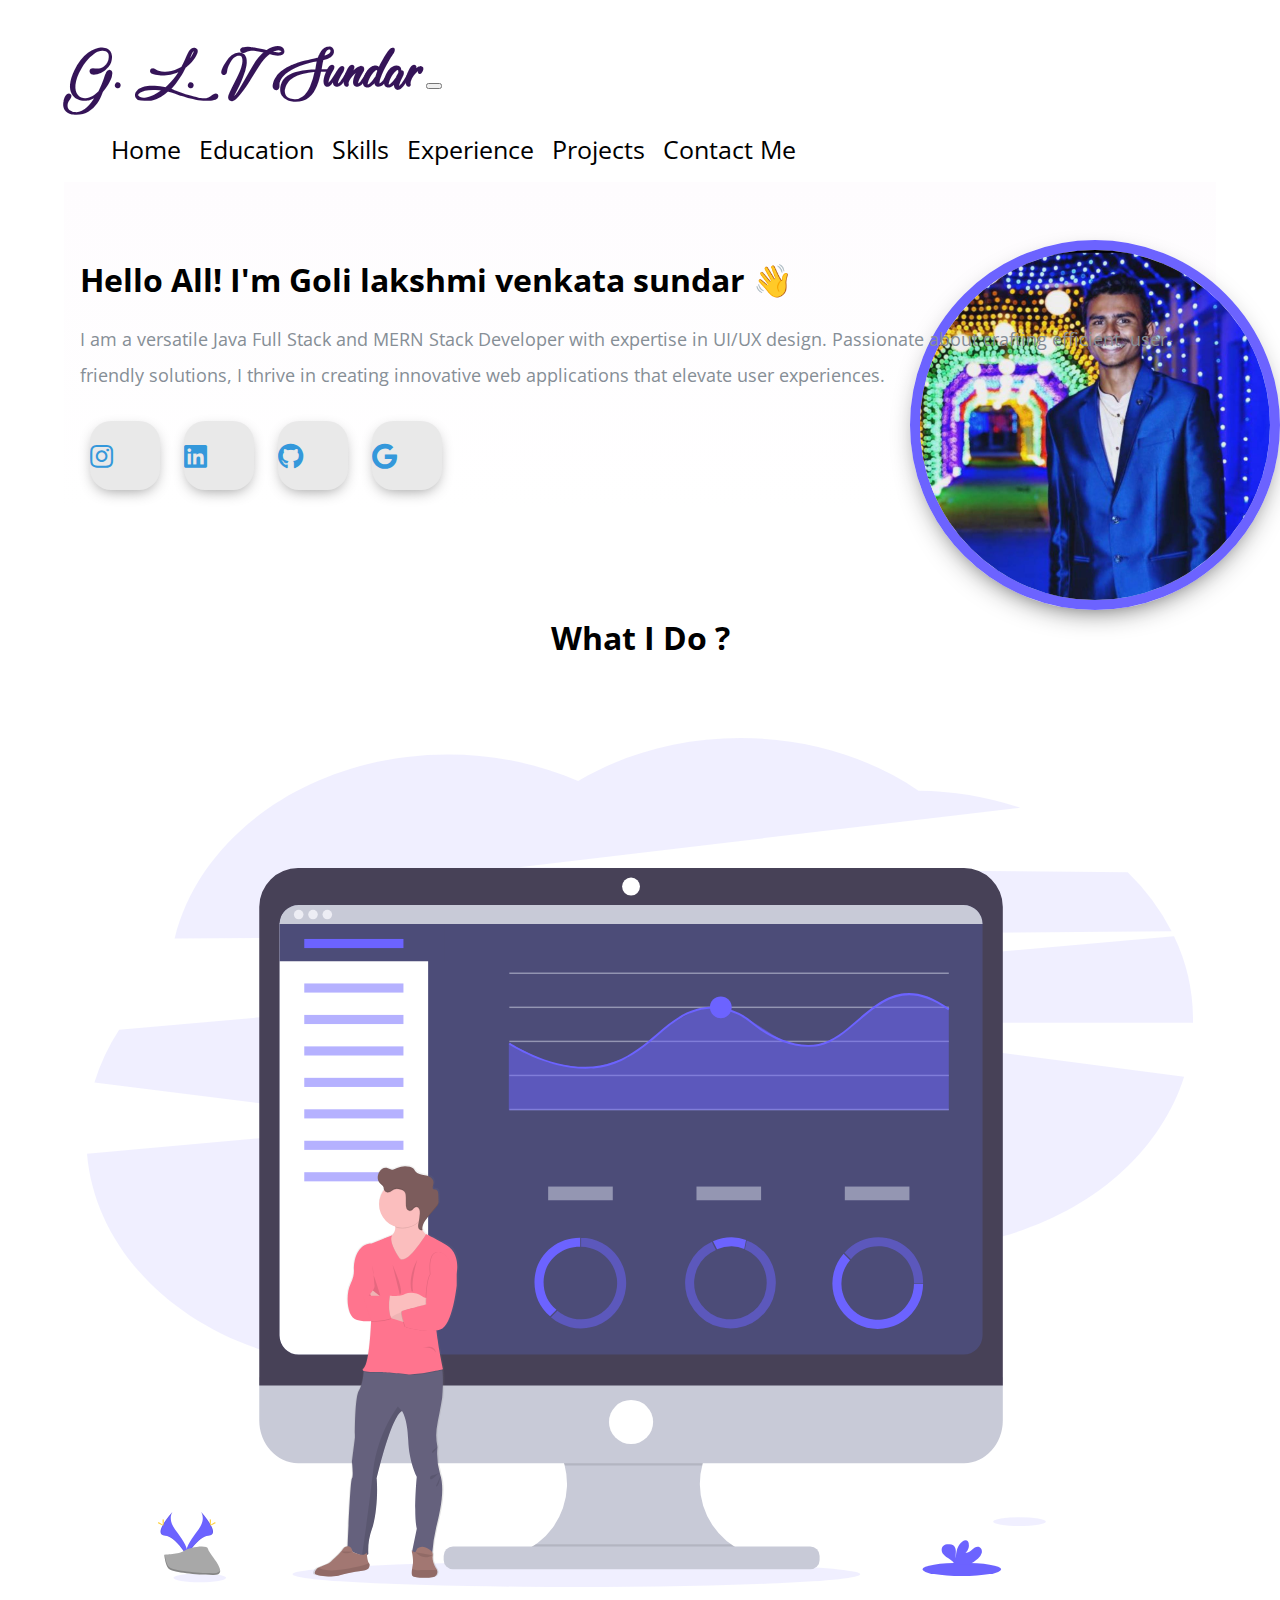
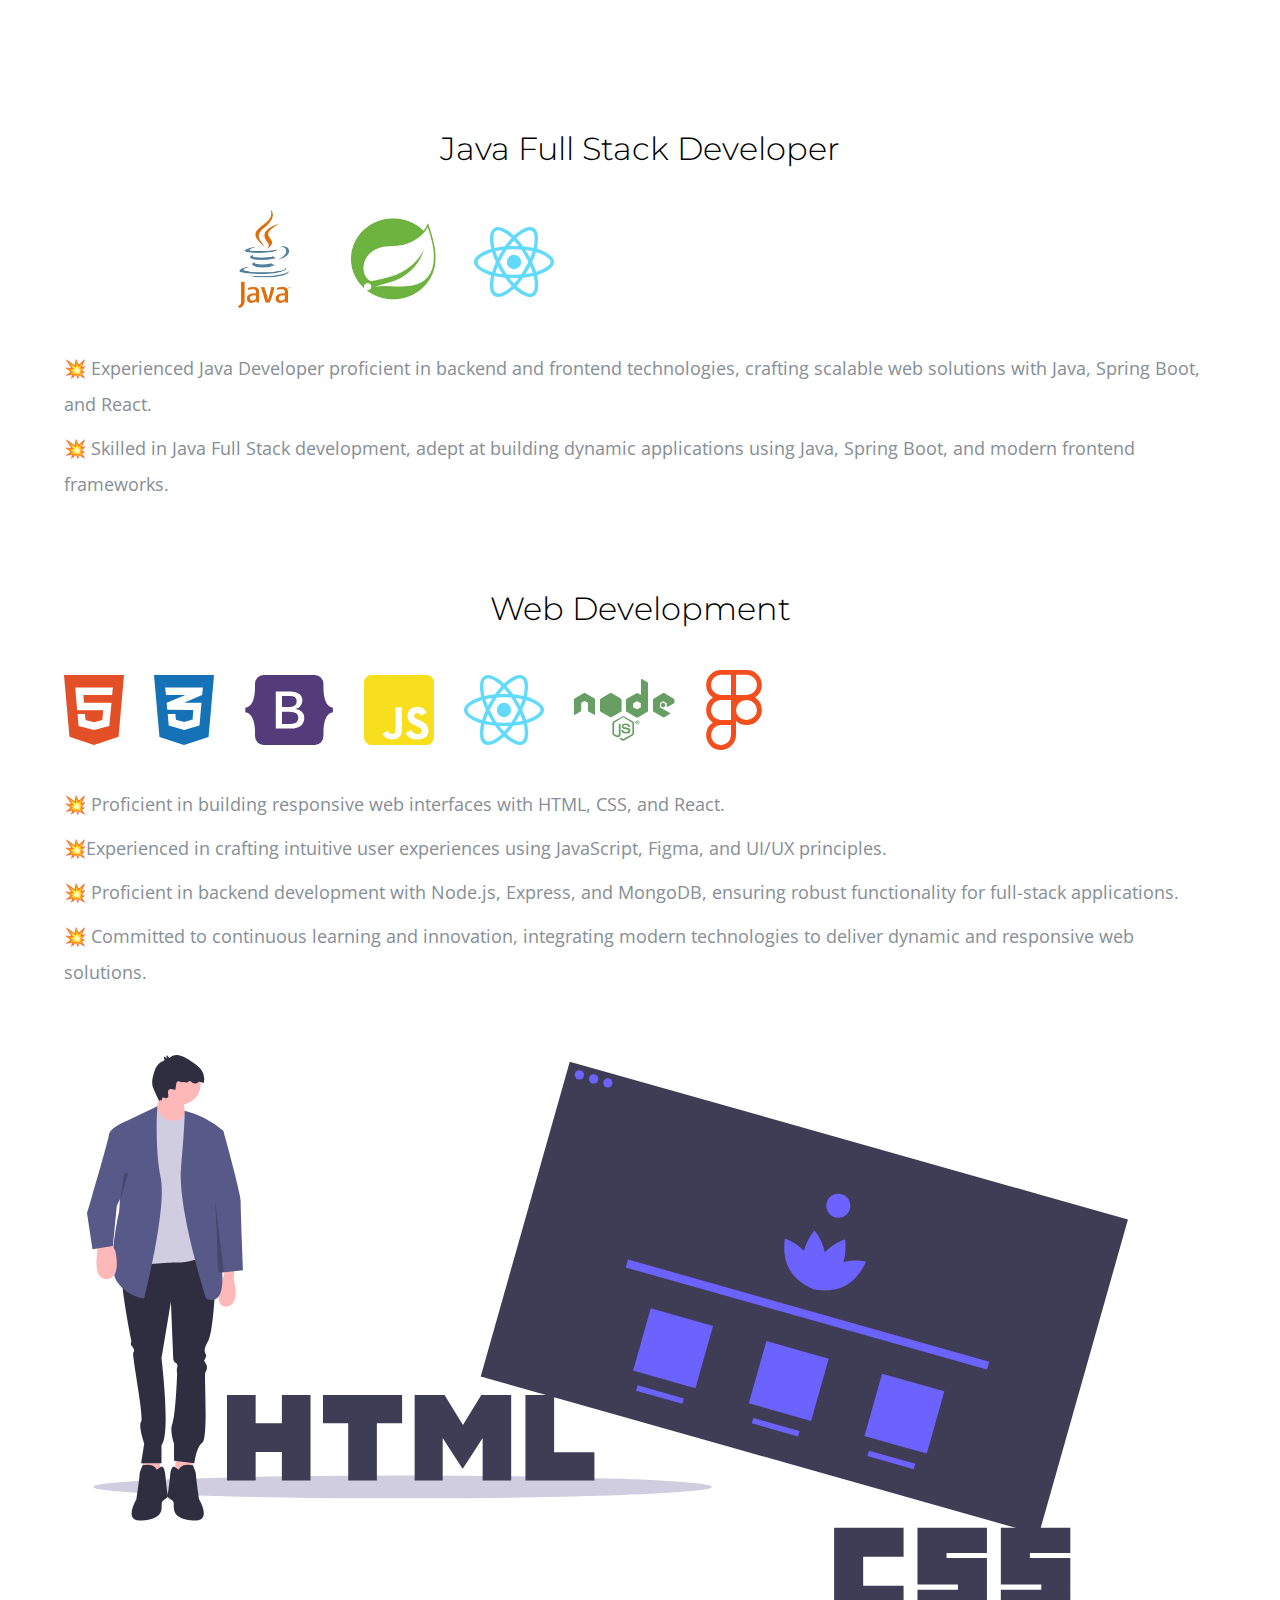
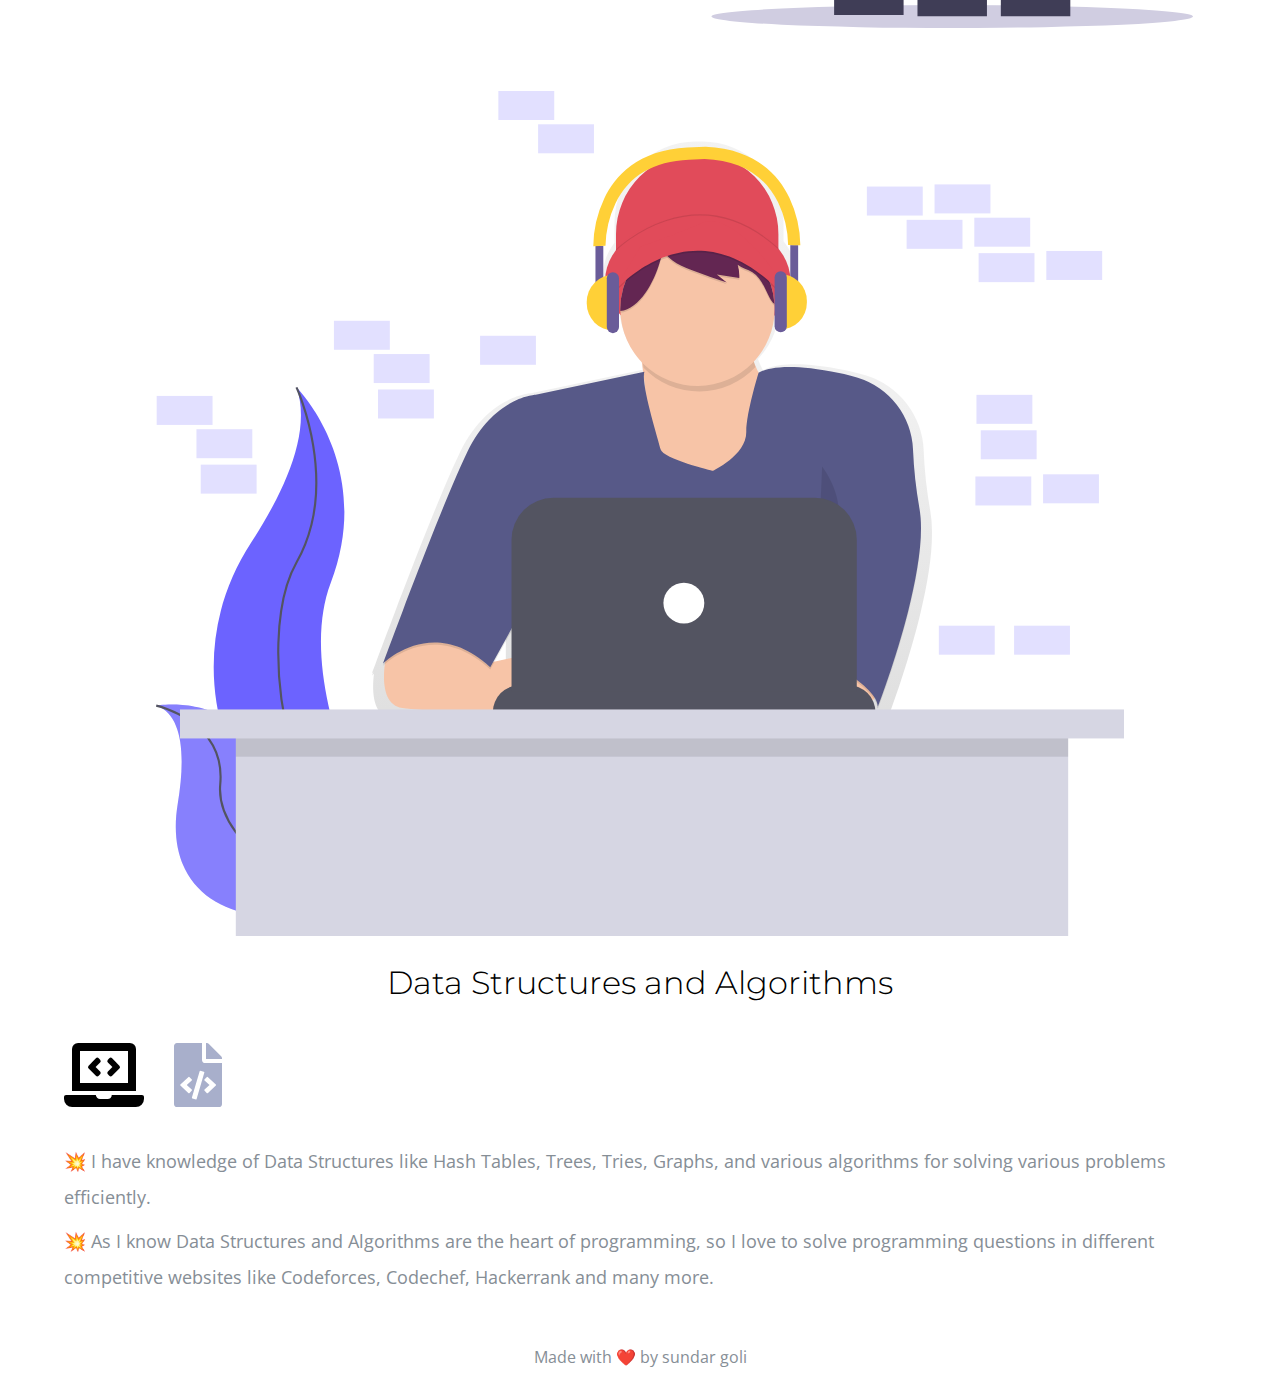
<file: index.html>
<!DOCTYPE html>
<html lang="en" dir="ltr">

<head>
  <meta charset="utf-8">
  <meta name="viewport" content="width=device-width,initial-scale=1">
  <title>sundar's Portfolio</title>
  <link rel="icon" href="Image/engineer.ico">
  <link rel="stylesheet" href="https://stackpath.bootstrapcdn.com/bootstrap/4.5.0/css/bootstrap.min.css"
    integrity="sha384-9aIt2nRpC12Uk9gS9baDl411NQApFmC26EwAOH8WgZl5MYYxFfc+NcPb1dKGj7Sk" crossorigin="anonymous">
  <link rel="stylesheet" href="style.css">

  <link href="https://fonts.googleapis.com/css2?family=Arizonia&family=Montserrat:wght@400;800&display=swap"
    rel="stylesheet">
  <link href="https://fonts.googleapis.com/css2?family=Open+Sans:wght@700&display=swap" rel="stylesheet">
  <link rel="stylesheet" href="https://use.fontawesome.com/releases/v5.4.1/css/all.css" />
  <link rel="stylesheet" href="https://cdnjs.cloudflare.com/ajax/libs/font-awesome/5.13.1/css/all.min.css">
  <script src="https://code.jquery.com/jquery-3.5.1.slim.min.js"
    integrity="sha384-DfXdz2htPH0lsSSs5nCTpuj/zy4C+OGpamoFVy38MVBnE+IbbVYUew+OrCXaRkfj"
    crossorigin="anonymous"></script>
  <script src="https://cdn.jsdelivr.net/npm/popper.js@1.16.0/dist/umd/popper.min.js"
    integrity="sha384-Q6E9RHvbIyZFJoft+2mJbHaEWldlvI9IOYy5n3zV9zzTtmI3UksdQRVvoxMfooAo"
    crossorigin="anonymous"></script>
  <script src="https://stackpath.bootstrapcdn.com/bootstrap/4.5.0/js/bootstrap.min.js"
    integrity="sha384-OgVRvuATP1z7JjHLkuOU7Xw704+h835Lr+6QL9UvYjZE3Ipu6Tp75j7Bh/kR0JKI"
    crossorigin="anonymous"></script>
</head>

<body class="container-fluid body_section">
  <header>
    <nav class="navbar navbar-expand-lg navbar-light ">
      <a class="navbar-brand brand-name" href="#">G.L. V Sundar</a>
      <button class="navbar-toggler" type="button" data-toggle="collapse" data-target="#navbarSupportedContent"
        aria-controls="navbarSupportedContent" aria-expanded="false" aria-label="Toggle navigation">
        <span class="navbar-toggler-icon"></span>
      </button>

      <div class="collapse navbar-collapse" id="navbarSupportedContent">
        <ul class="navbar-nav ml-auto">
          <li class="nav-item">
            <a class="nav-link headerachor" href="index.html">Home</a>
          </li>
          <li class="nav-item">
            <a class="nav-link headerachor" href="Education.html">Education</a>
          </li>
          <li class="nav-item">
            <a class="nav-link headerachor" href="skill.html">Skills</a>
          </li>
          <li class="nav-item">
            <a class="nav-link headerachor" href="Education.html">Experience</a>
          </li>
          <li class="nav-item">
            <a class="nav-link headerachor" href="Project.html">Projects</a>
          </li>
          <li class="nav-item">
            <a class="nav-link headerachor" href="contact.html">Contact Me</a>
          </li>
        </ul>
    </nav>
  </header>

  <section id="Home">
    <div class="row column1">
      <div class="col-lg-6 col-md-6 first-image">
        <img class="Profilepic" src="Image/sundar.jpg" alt="">
      </div>
      <div class="col-lg-6 section-1">
        <h1 class="Hello">Hello All! I'm Goli lakshmi venkata sundar <span class="wave">👋</span></h1>
        <p>I am a versatile Java Full Stack and MERN Stack Developer with expertise in UI/UX design.
          Passionate about crafting efficient, user-friendly solutions, I thrive in creating innovative
          web applications that elevate user experiences.</p>
        <div class=social_media_icon>
          <a class="btn" href="https://www.instagram.com/sundar_goli/" target=_blank>
            <i class="fab fa-instagram"></i>
          </a>
          <a class="btn" href="https://www.linkedin.com/in/goli-sundar-149542191/" target=_blank>
            <i class="fab fa-linkedin" aria-hidden="true"></i>
          </a>
          <a class="btn" href="https://github.com/Venkat9704/sundar" target=_blank>
            <i class="fab fa-github"></i>
          </a>
          <a class="btn" href="mailto:goli.sundar1234@gmail.com" target=_blank>
            <i class="fab fa-google"></i>
          </a>
        </div>
      </div>
      <div class="Image-boy col-lg-6"><img class="boy" src="Image/Boy-image.png" alt=""></div>
    </div>
  </section>


  <section id=Whatido>
    <h1>What I Do ?</h1>
    <div class="row feature-1">
      <div class="col-lg-6 col-md-6 Feature-first-image ">
        <img class="Feature-svg-image" src="Image/Data_Analysis.svg" alt="">
      </div>
      <div class="col-lg-6 col-md-6">
        <h1 class="Feature-Heading">Java Full Stack Developer</h1>
        <ul class="java-icions">
          <li><img class="javaIcion" src="Image/java.png" alt=""></li>
          <li> <img class="springBootIcion" src="Image/springBoot.png" alt=""></li>
          <li><i class="fab fa-react fa-5x" style="color:#61dafb"></i></li>
        </ul>
        <div class="Data-Analytic">
          <p class="Features-paragraph">
            💥 Experienced Java Developer proficient in backend and frontend technologies, crafting scalable web
            solutions
            with Java, Spring Boot, and React.</p>
          <p class="Features-paragraph">
            💥 Skilled in Java Full Stack development, adept at building dynamic applications using Java,
            Spring Boot, and modern frontend frameworks.</p>
        </div>
      </div>
    </div>
    <div class="row feature-2">
      <div class="col-lg-6 col-md-6 feature-web">
        <h1 class="Feature-Heading">Web Development</h1>
        <ul class="dev-icon">
          <li><i class="fab fa-html5 fa-5x" style="color:#e34f26"></i></li>
          <li><i class="fab fa-css3-alt fa-5x" style="color:#1572b6"></i></li>
          <li><i class="fab fa-bootstrap fa-5x" style="color:#543b79"></i></li>
          <li><i class="fab fa-js-square fa-5x" style="color:#f7df1e"></i></li>
          <li><i class="fab fa-react fa-5x" style="color:#61dafb"></i></li>
          <li><i class="fab fa-node fa-5x" style="color:#679e63"></i></li>
          <li><i class="fab fa-figma fa-5x" style="color:#f24e1e"></i></li>

        </ul>
        <div class="Data-Analytic">
          <p class="Features-paragraph">
            💥 Proficient in building responsive web interfaces with HTML, CSS, and React.</p>
          <p class="Features-paragraph">
            💥Experienced in crafting intuitive user experiences using JavaScript, Figma, and UI/UX principles.</p>
          <p class="Features-paragraph">
            💥 Proficient in backend development with Node.js, Express, and MongoDB, ensuring robust functionality for
            full-stack applications.</p>
          <p class="Features-paragraph">
            💥 Committed to continuous learning and innovation, integrating modern technologies to deliver dynamic and
            responsive web solutions.</p>
        </div>
      </div>
      <div class="col-lg-6 col-md-6 Feature-second-image ">
        <img class="Feature-svg-image" src="Image/website.svg" alt="">
      </div>
    </div>
    <div class="row feature-3">
      <div class="col-lg-6 col-md-6 Feature-third-image">
        <img class="Feature-svg-image-3" src="Image/Coding.svg" alt="">
      </div>
      <div class="col-lg-6 col-md-6 feature-coding">
        <h1 class="Feature-Heading">Data Structures and Algorithms</h1>
        <ul class="dev-icon">
          <li><i class="fas fa-laptop-code fa-4x"></i></li>
          <li><i class="fas fa-file-code fa-4x" style="color: #a8afcb;"></i></li>
        </ul>
        <div class="Data-Analytic">
          <p class="Features-paragraph">
            💥 I have knowledge of Data Structures like Hash Tables, Trees, Tries, Graphs, and various algorithms for
            solving various problems efficiently.</p>
          <p class="Features-paragraph">
            💥 As I know Data Structures and Algorithms are the heart of programming, so I love to solve programming
            questions in different competitive websites like Codeforces, Codechef, Hackerrank and many more.</p>
        </div>
      </div>
    </div>


  </section>
  <footer class=footer>Made with ❤️ by sundar goli</footer>
</body>

</html>
</file>
<file: style.css>
body{
    font-family: 'Open Sans', sans-serif;
    margin: 0;
  }
.body_section{
    padding : 3% 5% 1%;
}

p{
  font-size: 18px;
}

  a{
    text-decoration: none;
  }

  @font-face{
    font-family: "Lovely Home";
    src:local('Lovely Home'), 
    url("Image/LovelyHome-9aBZ.ttf") format('truetype');

  }

.brand-name ,.navbar-light .navbar-brand{
      /* font-family: "Brush Script MT"; */
      /* margin-bottom: 3px; */
      font-family: "Lovely Home";
      font-size: 50px;
      font-weight: bold;
      color: #351458;
  }



  .headerachor {
    color: black;
    margin: 0 7px 0 7px;
    font-size: 25px;
  }

  .headerachor:hover {
    background-color: #f1f1f1;
  }

  /* Section 1 */
   .column1{
       background-image: linear-gradient(#fefcfe,#ffffff);
       padding : 8px 16px;
   }

  .section-1{
    margin-top: 6%;
    text-align: left;
    position: relative;
}
span.wave {
  animation-name: wave-animation;
  animation-duration: 2.5s;
  animation-iteration-count: infinite;
  transform-origin: 70% 70%;
  display: inline-block;
}

@keyframes wave-animation {
    0% { transform: rotate(  0.0deg) }
   10% { transform: rotate(-10.0deg) }
   20% { transform: rotate( 12.0deg) }
   30% { transform: rotate(-10.0deg) }
   40% { transform: rotate(  9.0deg) }
   50% { transform: rotate(  0.0deg) }
  100% { transform: rotate(  0.0deg) }
}

.first-image{
    position: absolute;
    right:0px;
}
/* .boyimage{
  height: 400px;
} */
.Profilepic{
  border-radius: 100%;
  width: 350px;
  height: 350px;
  border: 10px solid;
  border-color: #6c63ff;
  margin-top: 50px;
  margin-left: 200px;
  box-shadow: 0 10px 30px -15px rgba(0, 0, 0, 0.897);;
}
@media only screen and (max-width : 1183px){
  .first-image{
    right:160px;
  }

}
.boy{
  width: 100%;
  height: 100%;
  animation: bounce 1.2s;
  animation-direction: alternate;
  animation-iteration-count: infinite;
}

@keyframes bounce{
  from{
      transform: translate3d(0,0,0);
  }
  to{
      transform: translate3d(0,20px,0);
  }
}

.Image-boy{
  text-align: center;
  align-items: center;
}

@media only screen and (min-width:951px){
  .Image-boy{
    display:none;
  }
}
  .Hello{
      margin-bottom: 20px;
  }
  p{
      line-height: 2;
      color: #868e96;
  }


  .btn {
    display: inline-block;
    width: 4.37rem;
    height: 4.37rem;
    background: #e9e9e9;
    padding: 0px 0px;
    margin: 10px;
    border-radius: 30%;
    box-shadow: 0 5px 15px -5px #00000070;
    color: #3498db;
    overflow: hidden;
    position: relative;
  }

  .btn i {
    line-height: 70px;
    font-size: 1.625rem;
    transition: 0.2s linear;
  }

  .btn:hover i {
    transform: scale(1.3);
    color: #f1f1f1;
  }

  .btn::before {
    content: "";
    position: absolute;
    width: 120%;
    height: 120%;
    background: #3498db;
    transform: rotate(45deg);
    left: -110%;
    top: 90%;
  }




  .btn:hover::before {
    animation: aaa 0.7s 1;
    top: -10%;
    left: -10%;
  }

  @media only screen and (max-width:470px){
    .btn{
      width: 2.5rem;
      height: 2.5rem;
      margin: 7px;
    }
    .btn i {
      line-height: 40px;
      font-size: 1em;
    }
  }

 #Whatido{
     text-align: center;
     padding-top: 7%;
 }

  /* Section 2 */
  .feature-1{
      padding-top: 5%;
      text-align: center;
      }
  .feature-2{
    padding-top: 5%;
    text-align: center;
}
  .feature-3{
  padding-top: 5%;
  padding-bottom: 20px;
  text-align: center;
  }

  .Feature-Heading{
      font-family: "Montserrat";
      font-weight: 300;
  }

  .Feature-first-image{
      padding : 0 2% 10%;
  }

  .Feature-second-image{
      padding : 5% 2% 0;
  }





  .Feature-svg-image{
      width: 100%;
      height:100%;
  }
  .Feature-svg-image-3{
    width: 84%;
    height: 84%;
  }
 
  .dev-icon{
      list-style: none;
      display: flex;
      align-items: center;
      padding: 20px 0px;
      gap: 30px;
  }
  .java-icions{
    list-style: none;
    display: flex;
    align-items: center;
    margin-left: 150px;
    padding: 20px 0px;
    gap: 30px;
  }
  .javaIcion ,.springBootIcion{
    width:100px;
    height: 100px;
    padding: 0px;
  }
  li{
    display: inline;
  }

  .Data-Analytic{
      text-align: left;
  }

  .Features-paragraph{
      margin-top : 8px;
      margin-bottom: 8px;
  }

  @media only screen and (max-width : 764px){
    .feature-2{
      display: flex;
      flex-direction: column;
    }
    .feature-web{
      order:2;
    }
      
      .brand-name ,.navbar-light .navbar-brand{
      /* font-family: "Brush Script MT"; */
      /* margin-bottom: 3px; */
      font-family: "Lovely Home";
      font-size: 40px;
      font-weight: bold;
      color: #351458;
  }
  }
  @media only screen and (max-width : 991px) and (min-width: 951px){
    .section-1{
      margin-top: auto;
      padding-right: 400px;
    }
  }
  @media only screen and (max-width : 950px){

    body,html{
      text-align: center;
      font-size: 16px;
      line-height: normal;
    }
    .Hello{
      margin-bottom: 10px;
    }
    h1{
      font-size: 25px;
    }
    p{
      font-size: 15px;
      line-height: normal;
    }
      .section-1{
          text-align: center;
      }
      .first-image{
          display: none;
      }

      .pandas{
        width: 23%;
        height: 15%;
      }
  }




footer{
  padding-top: 2%;
  color: #868e96;
  text-align: center;
}
</file>
